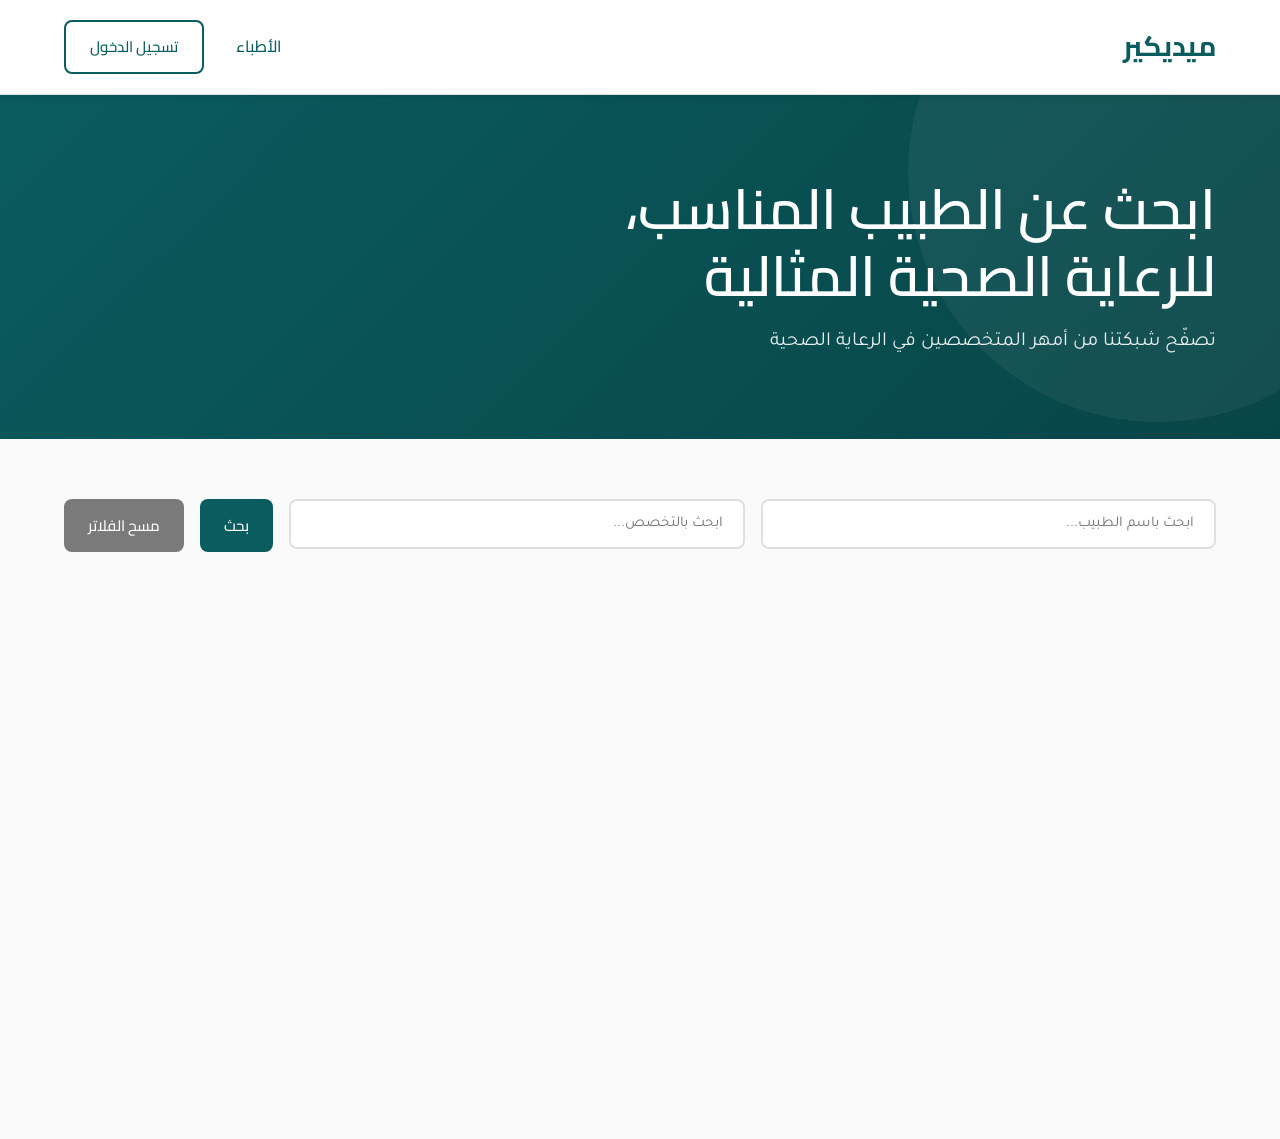
<file: frontend/website/index.html>
<!DOCTYPE html>
<html lang="ar" dir="rtl">
<head>
    <meta charset="UTF-8">
    <meta name="viewport" content="width=device-width, initial-scale=1.0">
    <title>ميديكير - ابحث عن طبيبك</title>
    <link rel="stylesheet" href="css/style.css">
    <link href="https://fonts.googleapis.com/css2?family=Clash+Display:wght@400;500;600;700&family=Crimson+Pro:wght@400;500;600&display=swap" rel="stylesheet">
</head>
<body>
    <nav class="navbar">
        <div class="container">
            <div class="nav-brand">
                <h1 class="logo">ميديكير</h1>
            </div>
            <div class="nav-links">
                <a href="index.html" class="nav-link active">الأطباء</a>
                <a href="my-appointments.html" class="nav-link" id="myAppointmentsLink">مواعيدي</a>
                <div class="auth-section" id="authSection">
                    <a href="auth.html" class="btn btn-outline">تسجيل الدخول</a>
                </div>
                <div class="user-section hidden" id="userSection">
                    <span class="user-name" id="userName"></span>
                    <button class="btn btn-outline" id="logoutBtn">تسجيل الخروج</button>
                </div>
            </div>
        </div>
    </nav>

    <header class="hero">
        <div class="container">
            <div class="hero-content">
                <h2 class="hero-title">ابحث عن الطبيب المناسب،<br>للرعاية الصحية المثالية</h2>
                <p class="hero-subtitle">تصفّح شبكتنا من أمهر المتخصصين في الرعاية الصحية</p>
            </div>
        </div>
    </header>

    <main class="main-content">
        <div class="container">
            <div class="filters-section">
                <div class="search-box">
                    <input type="text" id="nameFilter" placeholder="ابحث باسم الطبيب..." class="search-input">
                </div>
                <div class="search-box">
                    <input type="text" id="specialtyFilter" placeholder="ابحث بالتخصص..." class="search-input">
                </div>
                <button class="btn btn-primary" id="searchBtn">بحث</button>
                <button class="btn btn-secondary" id="clearBtn">مسح الفلاتر</button>
            </div>

            <div class="doctors-grid" id="doctorsGrid"></div>

            <div class="loading hidden" id="loading">
                <div class="spinner"></div>
                <p>جارٍ تحميل الأطباء...</p>
            </div>

            <div class="empty-state hidden" id="emptyState">
                <p>لا يوجد أطباء مطابقون لمعايير بحثك.</p>
            </div>
        </div>
    </main>

    <script src="js/config.js"></script>
    <script src="js/auth.js"></script>
    <script src="js/main.js"></script>
</body>
</html>
</file>
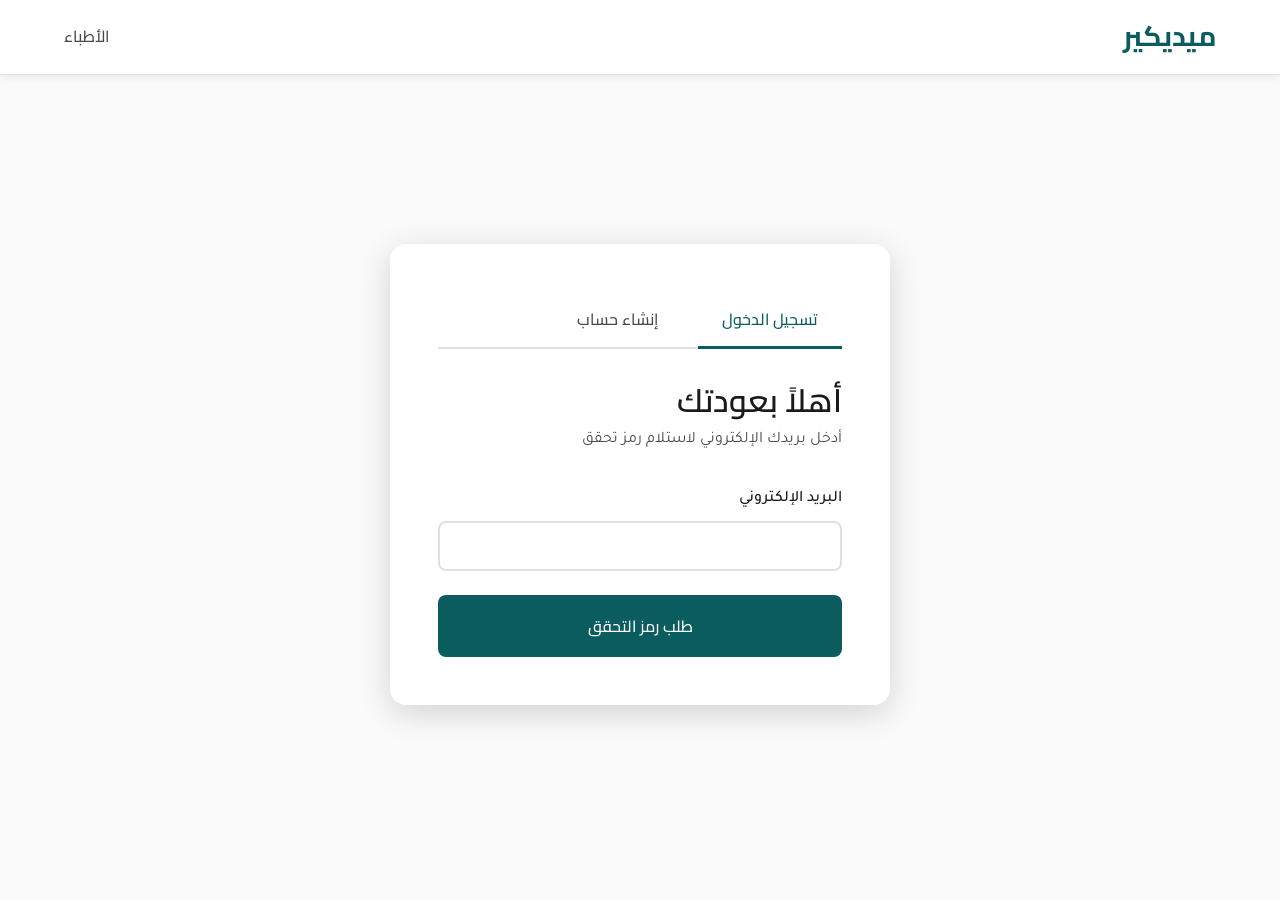
<file: frontend/website/admin-dashboard.html>
<!DOCTYPE html>
<html lang="ar" dir="rtl">
<head>
    <meta charset="UTF-8">
    <meta name="viewport" content="width=device-width, initial-scale=1.0">
    <title>لوحة تحكم المسؤول - ميديكير</title>
    <link rel="stylesheet" href="css/style.css">
    <link href="https://fonts.googleapis.com/css2?family=Clash+Display:wght@400;500;600;700&family=Crimson+Pro:wght@400;500;600&display=swap" rel="stylesheet">
</head>
<body>
    <nav class="navbar">
        <div class="container">
            <div class="nav-brand">
                <h1 class="logo">ميديكير - المسؤول</h1>
            </div>
            <div class="nav-links">
                <a href="admin-dashboard.html" class="nav-link active">لوحة التحكم</a>
                <div class="user-section" id="userSection">
                    <span class="user-name" id="userName"></span>
                    <button class="btn btn-outline" id="logoutBtn">تسجيل الخروج</button>
                </div>
            </div>
        </div>
    </nav>

    <main class="main-content">
        <div class="container">
            <h2 class="page-title">لوحة تحكم المسؤول</h2>

            <!-- بطاقات الإحصائيات -->
            <div class="stats-grid">
                <div class="stat-card">
                    <div class="stat-icon">👨‍⚕️</div>
                    <div class="stat-info">
                        <h3 id="totalDoctors">0</h3>
                        <p>إجمالي الأطباء</p>
                    </div>
                </div>
                <div class="stat-card">
                    <div class="stat-icon">👥</div>
                    <div class="stat-info">
                        <h3 id="totalPatients">0</h3>
                        <p>إجمالي المرضى</p>
                    </div>
                </div>
                <div class="stat-card">
                    <div class="stat-icon">📅</div>
                    <div class="stat-info">
                        <h3 id="totalAppointments">0</h3>
                        <p>إجمالي المواعيد</p>
                    </div>
                </div>
                <div class="stat-card">
                    <div class="stat-icon">⏰</div>
                    <div class="stat-info">
                        <h3 id="todayAppointments">0</h3>
                        <p>مواعيد اليوم</p>
                    </div>
                </div>
            </div>

            <!-- تبويبات الإدارة -->
            <div class="admin-tabs">
                <button class="admin-tab active" data-tab="doctors">الأطباء</button>
                <button class="admin-tab" data-tab="patients">المرضى</button>
                <button class="admin-tab" data-tab="appointments">المواعيد</button>
                <button class="admin-tab" data-tab="settings">الإعدادات</button>
            </div>

            <!-- تبويب الأطباء -->
            <div class="tab-content" id="doctorsTab">
                <div class="tab-header">
                    <h3>إدارة الأطباء</h3>
                    <button class="btn btn-primary" id="addDoctorBtn">+ إضافة طبيب</button>
                </div>
                <div class="table-container">
                    <table class="data-table">
                        <thead>
                            <tr>
                                <th>الاسم</th>
                                <th>البريد الإلكتروني</th>
                                <th>التخصص</th>
                                <th>الهاتف</th>
                                <th>الإجراءات</th>
                            </tr>
                        </thead>
                        <tbody id="doctorsTableBody"></tbody>
                    </table>
                </div>
            </div>

            <!-- تبويب المرضى -->
            <div class="tab-content hidden" id="patientsTab">
                <div class="tab-header">
                    <h3>إدارة المرضى</h3>
                </div>
                <div class="table-container">
                    <table class="data-table">
                        <thead>
                            <tr>
                                <th>الاسم</th>
                                <th>البريد الإلكتروني</th>
                                <th>الهاتف</th>
                                <th>العمر</th>
                                <th>الجنس</th>
                                <th>الإجراءات</th>
                            </tr>
                        </thead>
                        <tbody id="patientsTableBody"></tbody>
                    </table>
                </div>
            </div>

            <!-- تبويب المواعيد -->
            <div class="tab-content hidden" id="appointmentsTab">
                <div class="tab-header">
                    <h3>إدارة المواعيد</h3>
                    <div class="filters-inline">
                        <select id="statusFilter" class="form-input-small">
                            <option value="">جميع الحالات</option>
                            <option value="waiting">بانتظار</option>
                            <option value="completed">مكتمل</option>
                            <option value="cancelled">ملغي</option>
                        </select>
                        <select id="periodFilter" class="form-input-small">
                            <option value="">جميع الأوقات</option>
                            <option value="today">اليوم</option>
                            <option value="future">القادمة</option>
                            <option value="past">السابقة</option>
                        </select>
                        <button class="btn btn-secondary" id="filterAppointmentsBtn">تصفية</button>
                    </div>
                </div>

                <!-- فلتر نطاق التاريخ -->
                <div class="date-range-filter" style="display: flex; align-items: center; gap: 12px; margin-bottom: 16px; flex-wrap: wrap;">
                    <label style="font-weight: 600; white-space: nowrap;">نطاق التاريخ:</label>
                    <div style="display: flex; align-items: center; gap: 8px; flex-wrap: wrap;">
                        <input type="date" id="dateFrom" class="form-input-small" style="min-width: 150px;" placeholder="من تاريخ">
                        <span style="font-weight: 600;">—</span>
                        <input type="date" id="dateTo" class="form-input-small" style="min-width: 150px;" placeholder="إلى تاريخ">
                        <button class="btn btn-secondary" id="dateRangeBtn">تطبيق النطاق</button>
                        <button class="btn btn-outline" id="clearDateRangeBtn">مسح النطاق</button>
                    </div>
                </div>

                <div class="table-container">
                    <table class="data-table">
                        <thead>
                            <tr>
                                <th>الرقم</th>
                                <th>الطبيب</th>
                                <th>المريض</th>
                                <th>التاريخ والوقت</th>
                                <th>الحالة</th>
                                <th>الإجراءات</th>
                            </tr>
                        </thead>
                        <tbody id="appointmentsTableBody"></tbody>
                    </table>
                </div>
            </div>

            <!-- تبويب الإعدادات -->
            <div class="tab-content hidden" id="settingsTab">
                <div class="tab-header">
                    <h3>إعدادات المسؤول</h3>
                </div>
                <div class="settings-section">
                    <h4>تغيير البريد الإلكتروني للمسؤول</h4>
                    <form id="swapAdminForm">
                        <div class="form-group">
                            <label for="newAdminEmail">البريد الإلكتروني الجديد</label>
                            <input type="email" id="newAdminEmail" class="form-input" required>
                        </div>
                        <button type="submit" class="btn btn-primary">طلب رمز التحقق</button>
                    </form>

                    <div class="otp-verification hidden" id="otpVerification">
                        <div class="form-group">
                            <label for="currentOtp">رمز تحقق المسؤول الحالي</label>
                            <input type="text" id="currentOtp" class="form-input" maxlength="6">
                        </div>
                        <div class="form-group">
                            <label for="newOtp">رمز تحقق المسؤول الجديد</label>
                            <input type="text" id="newOtp" class="form-input" maxlength="6">
                        </div>
                        <button class="btn btn-primary" id="verifySwapBtn">تحقق وتبديل</button>
                    </div>
                </div>
            </div>
        </div>
    </main>

    <!-- نافذة إضافة / عرض طبيب -->
    <div class="modal hidden" id="doctorModal">
        <div class="modal-content modal-large">
            <div class="modal-header">
                <h3 id="doctorModalTitle">إضافة طبيب جديد</h3>
                <button class="modal-close" id="modalClose">&times;</button>
            </div>
            <div class="modal-body">
                <form id="doctorForm">
                    <div class="form-group">
                        <label for="doctorEmail">البريد الإلكتروني</label>
                        <input type="email" id="doctorEmail" class="form-input" required>
                    </div>
                    <div class="form-group">
                        <label for="doctorName">الاسم الكامل</label>
                        <input type="text" id="doctorName" class="form-input" required>
                    </div>
                    <div class="form-group">
                        <label for="doctorPhone">رقم الهاتف</label>
                        <input type="tel" id="doctorPhone" class="form-input" required>
                    </div>
                    <div class="form-group">
                        <label for="doctorSpecialty">التخصص</label>
                        <input type="text" id="doctorSpecialty" class="form-input" required>
                    </div>
                    <div class="form-group">
                        <label for="doctorAbout">نبذة عن الطبيب</label>
                        <textarea id="doctorAbout" class="form-input" rows="3"></textarea>
                    </div>
                    <div class="form-group">
                        <label for="doctorImage">صورة الملف الشخصي (اختياري)</label>
                        <input type="file" id="doctorImage" class="form-input" accept="image/*">
                    </div>
                    <div class="form-group">
                        <label>أوقات العمل</label>
                        <div id="availabilityInputs">
                            <div class="availability-row">
                                <select class="form-input-small availability-day">
                                    <option value="saturday">السبت</option>
                                    <option value="sunday">الأحد</option>
                                    <option value="monday">الاثنين</option>
                                    <option value="tuesday">الثلاثاء</option>
                                    <option value="wednesday">الأربعاء</option>
                                    <option value="thursday">الخميس</option>
                                    <option value="friday">الجمعة</option>
                                </select>
                                <input type="time" class="form-input-small availability-start" value="09:00">
                                <input type="time" class="form-input-small availability-end" value="17:00">
                                <button type="button" class="btn-icon" onclick="this.parentElement.remove()">×</button>
                            </div>
                        </div>
                        <button type="button" class="btn btn-text" id="addAvailabilityBtn">+ إضافة وقت عمل</button>
                    </div>
                    <div class="modal-actions">
                        <button type="button" class="btn btn-outline" id="cancelDoctorBtn">إلغاء</button>
                        <button type="submit" class="btn btn-primary">حفظ الطبيب</button>
                    </div>
                </form>
            </div>
        </div>
    </div>

    <script src="js/config.js"></script>
    <script src="js/auth.js"></script>
    <script src="js/admin-dashboard.js"></script>
</body>
</html>
</file>
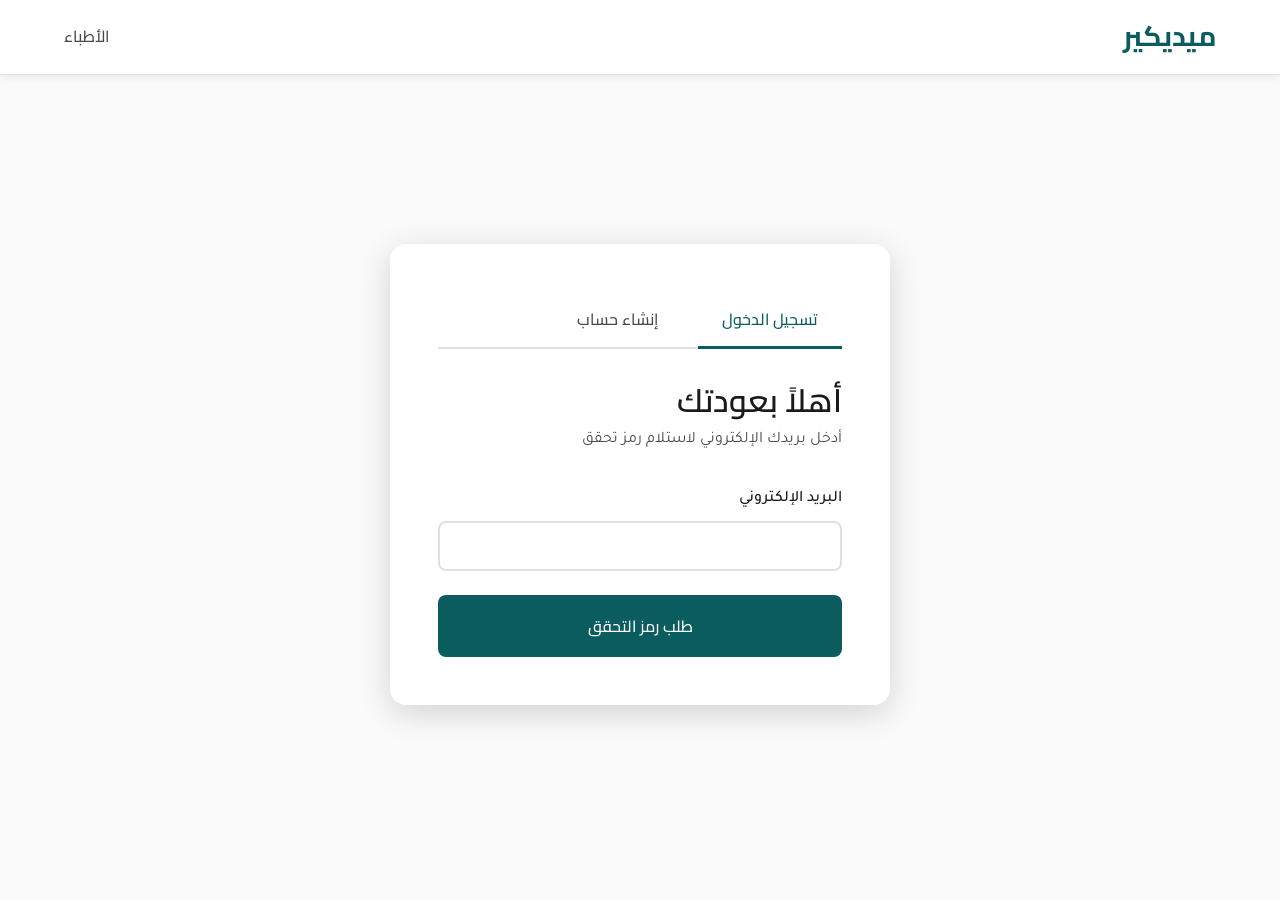
<file: frontend/website/auth.html>
<!doctype html>
<html lang="ar" dir="rtl">
  <head>
    <meta charset="UTF-8" />
    <meta name="viewport" content="width=device-width, initial-scale=1.0" />
    <title>تسجيل الدخول / إنشاء حساب - ميديكير</title>
    <link rel="stylesheet" href="css/style.css" />
    <link href="https://fonts.googleapis.com/css2?family=Clash+Display:wght@400;500;600;700&family=Crimson+Pro:wght@400;500;600&display=swap" rel="stylesheet" />
  </head>
  <body>
    <nav class="navbar">
      <div class="container">
        <div class="nav-brand">
          <h1 class="logo">ميديكير</h1>
        </div>
        <div class="nav-links">
          <a href="index.html" class="nav-link">الأطباء</a>
        </div>
      </div>
    </nav>

    <main class="auth-main">
      <div class="auth-container">
        <div class="auth-tabs">
          <button class="auth-tab active" id="loginTab">تسجيل الدخول</button>
          <button class="auth-tab" id="signupTab">إنشاء حساب</button>
        </div>

        <!-- نموذج تسجيل الدخول -->
        <div class="auth-form" id="loginForm">
          <h2 class="auth-title">أهلاً بعودتك</h2>
          <p class="auth-subtitle">أدخل بريدك الإلكتروني لاستلام رمز تحقق</p>

          <form id="loginFormElement">
            <div class="form-group">
              <label for="loginEmail">البريد الإلكتروني</label>
              <input type="email" id="loginEmail" class="form-input" required />
            </div>

            <div class="otp-section hidden" id="loginOtpSection">
              <div class="form-group">
                <label for="loginOtp">أدخل رمز التحقق</label>
                <input type="text" id="loginOtp" class="form-input" maxlength="6" placeholder="000000" />
              </div>
              <p class="otp-info">تحقق من وحدة التحكم للحصول على رمز التحقق</p>
            </div>

            <button type="submit" class="btn btn-primary btn-large" id="loginSubmitBtn">
              طلب رمز التحقق
            </button>
          </form>
        </div>

        <!-- نموذج إنشاء الحساب -->
        <div class="auth-form hidden" id="signupForm">
          <h2 class="auth-title">إنشاء حساب جديد</h2>
          <p class="auth-subtitle">سجّل كمريض</p>

          <form id="signupFormElement">
            <div class="form-group">
              <label for="signupEmail">البريد الإلكتروني</label>
              <input type="email" id="signupEmail" class="form-input" required />
            </div>

            <div class="form-group">
              <label for="signupName">الاسم الكامل</label>
              <input type="text" id="signupName" class="form-input" required />
            </div>

            <div class="form-group">
              <label for="signupPhone">رقم الهاتف</label>
              <input type="tel" id="signupPhone" class="form-input" required />
            </div>

            <div class="form-row">
              <div class="form-group">
                <label for="signupBirth">تاريخ الميلاد</label>
                <input type="date" id="signupBirth" class="form-input" required />
              </div>

              <div class="form-group">
                <label for="signupGender">الجنس</label>
                <select id="signupGender" class="form-input" required>
                  <option value="">اختر...</option>
                  <option value="male">ذكر</option>
                  <option value="female">أنثى</option>
                </select>
              </div>
            </div>

            <div class="form-group">
              <label for="signupDiseases">الأمراض المزمنة (اختياري)</label>
              <textarea id="signupDiseases" class="form-input" rows="3" placeholder="مثال: السكري، ضغط الدم"></textarea>
            </div>

            <button type="submit" class="btn btn-primary btn-large">إنشاء حساب</button>
          </form>
        </div>

        <div class="auth-message hidden" id="authMessage"></div>
      </div>
    </main>

    <script src="js/auth.js"></script>
    <script src="js/config.js"></script>
    <script src="js/auth-page.js"></script>
  </body>
</html>
</file>
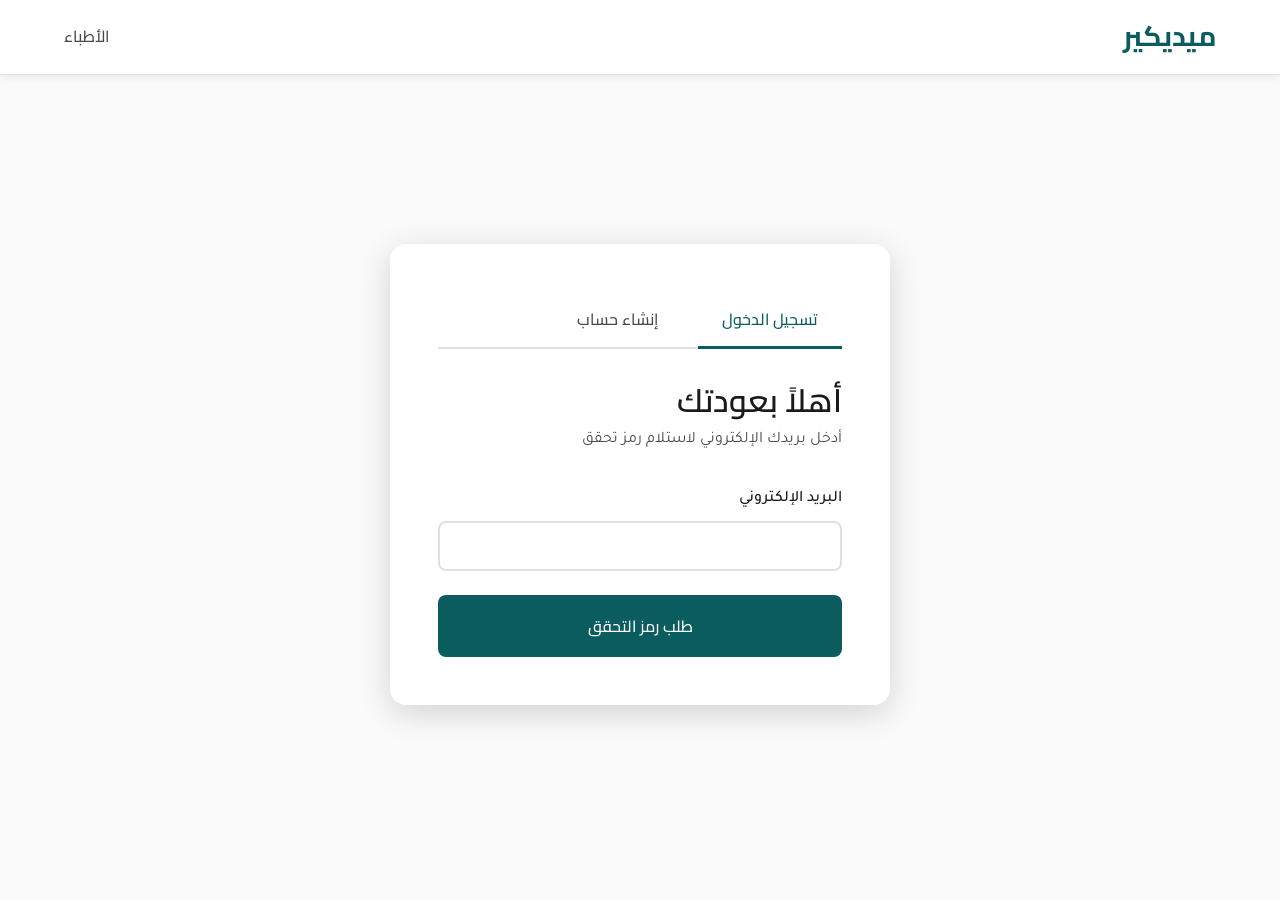
<file: frontend/website/doctor-dashboard.html>
<!DOCTYPE html>
<html lang="ar" dir="rtl">
<head>
    <meta charset="UTF-8">
    <meta name="viewport" content="width=device-width, initial-scale=1.0">
    <title>لوحة تحكم الطبيب - ميديكير</title>
    <link rel="stylesheet" href="css/style.css">
    <link href="https://fonts.googleapis.com/css2?family=Clash+Display:wght@400;500;600;700&family=Crimson+Pro:wght@400;500;600&display=swap" rel="stylesheet">
</head>
<body>
    <nav class="navbar">
        <div class="container">
            <div class="nav-brand">
                <h1 class="logo">ميديكير</h1>
            </div>
            <div class="nav-links">
                <a href="doctor-dashboard.html" class="nav-link active">مواعيد اليوم</a>
                <div class="user-section" id="userSection">
                    <span class="user-name" id="userName"></span>
                    <button class="btn btn-outline" id="logoutBtn">تسجيل الخروج</button>
                </div>
            </div>
        </div>
    </nav>

    <main class="main-content">
        <div class="container">

            <!-- إحصائيات الطبيب -->
            <div class="stats-grid" id="doctorStatsGrid" style="margin-bottom: 32px;">
                <div class="stat-card">
                    <div class="stat-icon">📅</div>
                    <div class="stat-info">
                        <h3 id="statAppointmentsThisMonth">—</h3>
                        <p>مواعيد هذا الشهر</p>
                    </div>
                </div>
                <div class="stat-card">
                    <div class="stat-icon">✅</div>
                    <div class="stat-info">
                        <h3 id="statCompletedThisMonth">—</h3>
                        <p>مكتملة هذا الشهر</p>
                    </div>
                </div>
                <div class="stat-card">
                    <div class="stat-icon">👥</div>
                    <div class="stat-info">
                        <h3 id="statUniquePatientsThisMonth">—</h3>
                        <p>مرضى هذا الشهر</p>
                    </div>
                </div>
                <div class="stat-card">
                    <div class="stat-icon">🏥</div>
                    <div class="stat-info">
                        <h3 id="statTotalAllTime">—</h3>
                        <p>إجمالي المواعيد</p>
                    </div>
                </div>
            </div>

            <h2 class="page-title">مواعيد اليوم</h2>
            <p class="page-subtitle" id="todayDate"></p>

            <div class="loading" id="loading">
                <div class="spinner"></div>
                <p>جارٍ تحميل المواعيد...</p>
            </div>

            <div class="appointments-list hidden" id="appointmentsList"></div>

            <div class="empty-state hidden" id="emptyState">
                <p>لا توجد مواعيد مجدولة لليوم.</p>
            </div>
        </div>
    </main>

    <!-- نافذة عرض وإتمام المواعيد -->
    <div class="modal hidden" id="appointmentModal">
        <div class="modal-content modal-large">
            <div class="modal-header">
                <h3>تفاصيل الموعد</h3>
                <button class="modal-close" id="modalClose">&times;</button>
            </div>
            <div class="modal-body" id="modalBody"></div>
        </div>
    </div>

    <script src="js/config.js"></script>
    <script src="js/auth.js"></script>
    <script src="js/doctor-dashboard.js"></script>
</body>
</html>
</file>
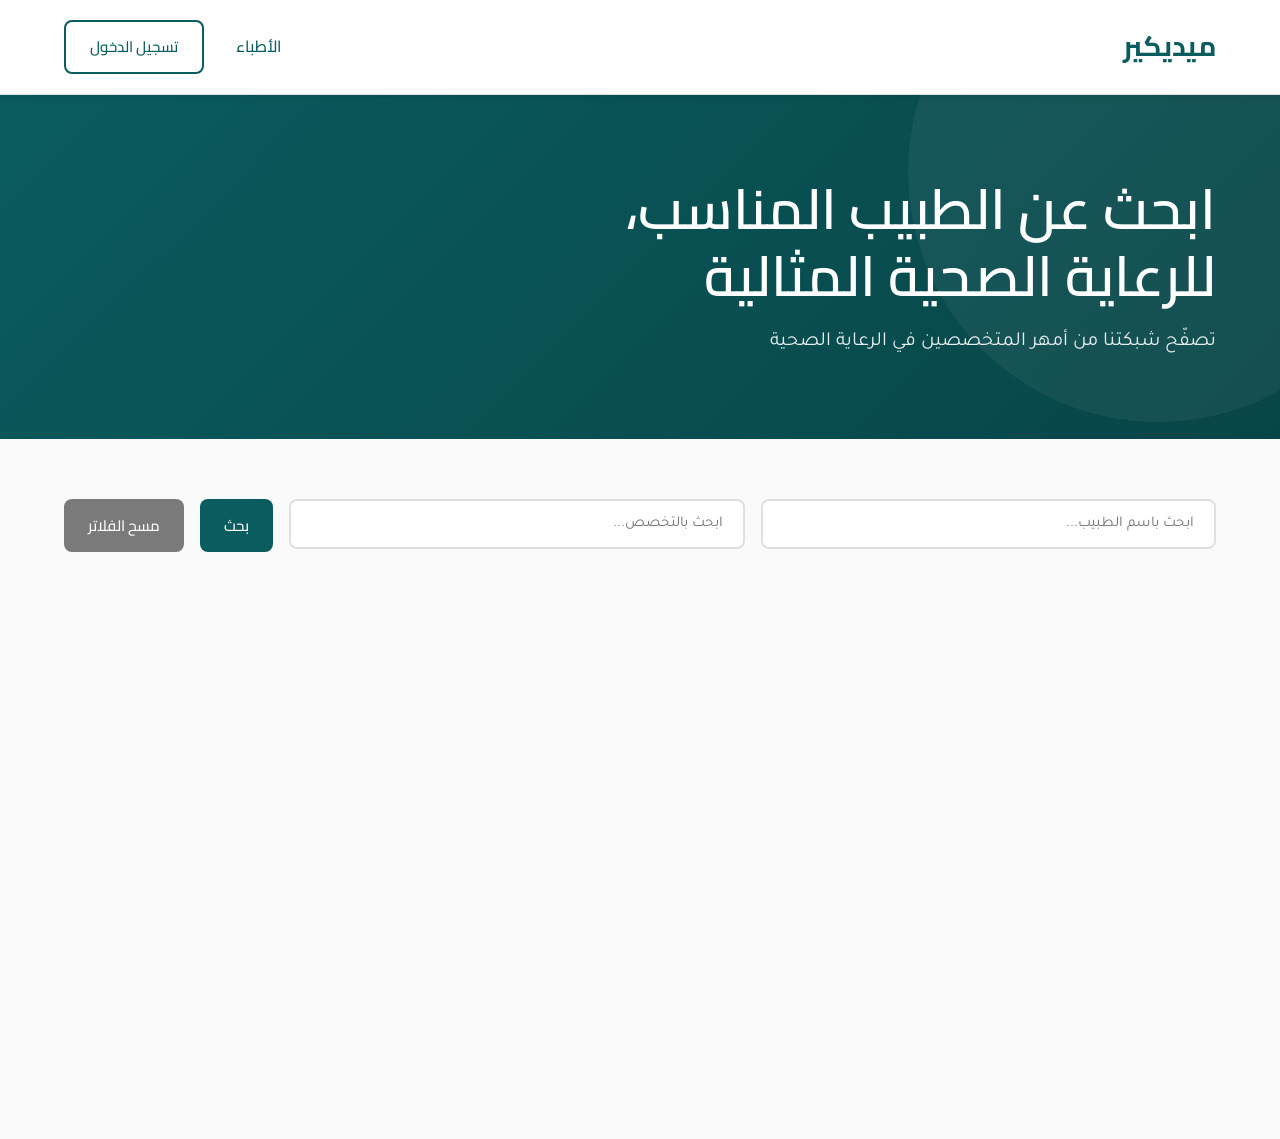
<file: frontend/website/doctor-detail.html>
<!DOCTYPE html>
<html lang="ar" dir="rtl">
<head>
    <meta charset="UTF-8">
    <meta name="viewport" content="width=device-width, initial-scale=1.0">
    <title>ملف الطبيب - ميديكير</title>
    <link rel="stylesheet" href="css/style.css">
    <link href="https://fonts.googleapis.com/css2?family=Clash+Display:wght@400;500;600;700&family=Crimson+Pro:wght@400;500;600&display=swap" rel="stylesheet">
</head>
<body>
    <nav class="navbar">
        <div class="container">
            <div class="nav-brand">
                <h1 class="logo">ميديكير</h1>
            </div>
            <div class="nav-links">
                <a href="index.html" class="nav-link">الأطباء</a>
                <a href="my-appointments.html" class="nav-link">مواعيدي</a>
                <div class="auth-section" id="authSection">
                    <a href="auth.html" class="btn btn-outline">تسجيل الدخول</a>
                </div>
                <div class="user-section hidden" id="userSection">
                    <span class="user-name" id="userName"></span>
                    <button class="btn btn-outline" id="logoutBtn">تسجيل الخروج</button>
                </div>
            </div>
        </div>
    </nav>

    <main class="main-content">
        <div class="container">
            <button class="btn btn-text back-btn" onclick="window.history.back()">
                → العودة إلى الأطباء
            </button>

            <div class="loading" id="loading">
                <div class="spinner"></div>
                <p>جارٍ تحميل ملف الطبيب...</p>
            </div>

            <div class="doctor-profile hidden" id="doctorProfile">
                <div class="profile-header">
                    <div class="profile-image-container">
                        <img id="doctorImage" src="" alt="" class="profile-image">
                    </div>
                    <div class="profile-info">
                        <h2 class="profile-name" id="doctorName"></h2>
                        <p class="profile-specialty" id="doctorSpecialty"></p>
                        <div class="profile-contact">
                            <p id="doctorEmail"></p>
                            <p id="doctorPhone"></p>
                        </div>
                    </div>
                </div>

                <div class="profile-about">
                    <h3>نبذة عن الطبيب</h3>
                    <p id="doctorAbout"></p>
                </div>

                <div class="profile-availability">
                    <h3>أوقات العمل</h3>
                    <div class="availability-list" id="availabilityList"></div>
                </div>

                <div class="booking-section">
                    <h3>احجز موعداً</h3>
                    <div class="booking-form">
                        <div class="form-group">
                            <label for="appointmentDate">اختر التاريخ والوقت</label>
                            <input type="datetime-local" id="appointmentDate" class="form-input">
                        </div>
                        <button class="btn btn-primary btn-large" id="bookAppointmentBtn">احجز موعداً</button>
                    </div>
                </div>
            </div>
        </div>
    </main>

    <!-- نافذة تأكيد الحجز / تسجيل الدخول -->
    <div class="modal hidden" id="bookingModal">
        <div class="modal-content">
            <div class="modal-header">
                <h3 id="modalTitle">تأكيد الحجز</h3>
                <button class="modal-close" id="modalClose">&times;</button>
            </div>
            <div class="modal-body" id="modalBody"></div>
        </div>
    </div>

    <script src="js/config.js"></script>
    <script src="js/auth.js"></script>
    <script src="js/doctor-detail.js"></script>
</body>
</html>
</file>
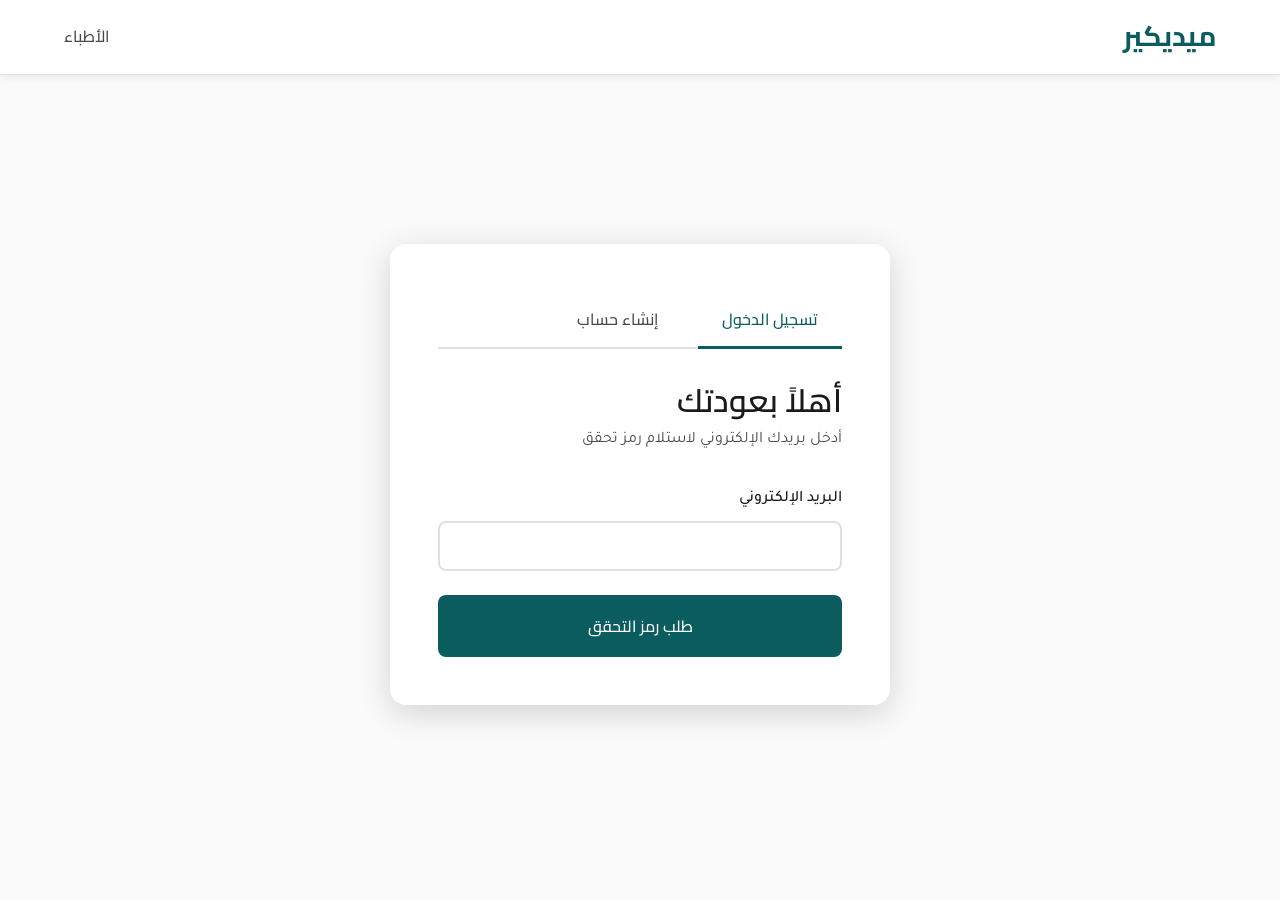
<file: frontend/website/my-appointments.html>
<!DOCTYPE html>
<html lang="ar" dir="rtl">
<head>
    <meta charset="UTF-8">
    <meta name="viewport" content="width=device-width, initial-scale=1.0">
    <title>مواعيدي - ميديكير</title>
    <link rel="stylesheet" href="css/style.css">
    <link href="https://fonts.googleapis.com/css2?family=Clash+Display:wght@400;500;600;700&family=Crimson+Pro:wght@400;500;600&display=swap" rel="stylesheet">
</head>
<body>
    <nav class="navbar">
        <div class="container">
            <div class="nav-brand">
                <h1 class="logo">ميديكير</h1>
            </div>
            <div class="nav-links">
                <a href="index.html" class="nav-link">الأطباء</a>
                <a href="my-appointments.html" class="nav-link active">مواعيدي</a>
                <div class="user-section" id="userSection">
                    <span class="user-name" id="userName"></span>
                    <button class="btn btn-outline" id="logoutBtn">تسجيل الخروج</button>
                </div>
            </div>
        </div>
    </nav>

    <main class="main-content">
        <div class="container">
            <h2 class="page-title">مواعيدي</h2>

            <div class="loading" id="loading">
                <div class="spinner"></div>
                <p>جارٍ تحميل المواعيد...</p>
            </div>

            <div class="appointments-list hidden" id="appointmentsList"></div>

            <div class="empty-state hidden" id="emptyState">
                <p>ليس لديك أي مواعيد حتى الآن.</p>
                <a href="index.html" class="btn btn-primary">ابحث عن طبيب</a>
            </div>
        </div>
    </main>

    <!-- نافذة تفاصيل الموعد -->
    <div class="modal hidden" id="appointmentModal">
        <div class="modal-content modal-large">
            <div class="modal-header">
                <h3>تفاصيل الموعد</h3>
                <button class="modal-close" id="modalClose">&times;</button>
            </div>
            <div class="modal-body" id="modalBody"></div>
        </div>
    </div>

    <script src="js/config.js"></script>
    <script src="js/auth.js"></script>
    <script src="js/my-appointments.js"></script>
</body>
</html>
</file>
<file: frontend/website/css/style.css>
/* Arabic Fonts */
@import url('https://fonts.googleapis.com/css2?family=Cairo:wght@400;500;600;700&family=Tajawal:wght@400;500;700&display=swap');

/* RTL Overrides */
html[dir="rtl"] body { font-family: 'Tajawal', sans-serif; }

html[dir="rtl"] h1, html[dir="rtl"] h2, html[dir="rtl"] h3,
html[dir="rtl"] h4, html[dir="rtl"] h5, html[dir="rtl"] h6,
html[dir="rtl"] .logo, html[dir="rtl"] .btn, html[dir="rtl"] .nav-link,
html[dir="rtl"] .auth-tab, html[dir="rtl"] .admin-tab,
html[dir="rtl"] .availability-day, html[dir="rtl"] .user-name,
html[dir="rtl"] .appointment-status, html[dir="rtl"] .data-table th {
    font-family: 'Cairo', sans-serif;
}

html[dir="rtl"] .form-group label,
html[dir="rtl"] .search-input,
html[dir="rtl"] .form-input,
html[dir="rtl"] .form-input-small {
    font-family: 'Tajawal', sans-serif;
}

/* Flip directional borders */
html[dir="rtl"] .availability-item {
    border-left: none;
    border-right: 4px solid var(--primary);
}

/* Flip table alignment */
html[dir="rtl"] .data-table th,
html[dir="rtl"] .data-table td { text-align: right; }

/* Flip hover slide direction */
html[dir="rtl"] .appointment-card:hover { transform: translateX(-4px); }

/* Align inputs right */
html[dir="rtl"] .form-input,
html[dir="rtl"] .form-input-small,
html[dir="rtl"] .search-input { text-align: right; }

/* Form row direction */
html[dir="rtl"] .form-row { direction: rtl; }

:root {
    --primary: #0A5C5F;
    --primary-dark: #084547;
    --primary-light: #E8F4F5;
    --accent: #FF6B6B;
    --text-dark: #1A1A1A;
    --text-medium: #4A4A4A;
    --text-light: #7A7A7A;
    --border: #E0E0E0;
    --background: #FAFAFA;
    --white: #FFFFFF;
    --success: #4CAF50;
    --warning: #FFC107;
    --error: #F44336;
    --shadow-sm: 0 2px 8px rgba(0, 0, 0, 0.08);
    --shadow-md: 0 4px 16px rgba(0, 0, 0, 0.12);
    --shadow-lg: 0 8px 32px rgba(0, 0, 0, 0.16);
}

* {
    margin: 0;
    padding: 0;
    box-sizing: border-box;
}

body {
    font-family: 'Crimson Pro', serif;
    color: var(--text-dark);
    background: var(--background);
    line-height: 1.7;
    -webkit-font-smoothing: antialiased;
}

h1, h2, h3, h4, h5, h6 {
    font-family: 'Clash Display', sans-serif;
    font-weight: 600;
    line-height: 1.2;
}

.container {
    max-width: 1200px;
    margin: 0 auto;
    padding: 0 24px;
}

/* Navigation */
.navbar {
    background: var(--white);
    border-bottom: 1px solid var(--border);
    padding: 20px 0;
    position: sticky;
    top: 0;
    z-index: 100;
    box-shadow: var(--shadow-sm);
}

.navbar .container {
    display: flex;
    justify-content: space-between;
    align-items: center;
}

.logo {
    font-size: 28px;
    font-weight: 700;
    color: var(--primary);
    letter-spacing: -0.5px;
}

.nav-links {
    display: flex;
    align-items: center;
    gap: 32px;
}

.nav-link {
    font-family: 'Clash Display', sans-serif;
    text-decoration: none;
    color: var(--text-medium);
    font-size: 16px;
    font-weight: 500;
    transition: color 0.3s;
}

.nav-link:hover,
.nav-link.active {
    color: var(--primary);
}

.user-section {
    display: flex;
    align-items: center;
    gap: 16px;
}

.user-name {
    font-family: 'Clash Display', sans-serif;
    font-weight: 500;
    color: var(--text-dark);
}

/* Buttons */
.btn {
    font-family: 'Clash Display', sans-serif;
    padding: 12px 24px;
    border-radius: 8px;
    font-size: 15px;
    font-weight: 500;
    cursor: pointer;
    transition: all 0.3s ease;
    border: none;
    text-decoration: none;
    display: inline-block;
    text-align: center;
}

.btn-primary {
    background: var(--primary);
    color: var(--white);
}

.btn-primary:hover {
    background: var(--primary-dark);
    transform: translateY(-2px);
    box-shadow: var(--shadow-md);
}

.btn-secondary {
    background: var(--text-light);
    color: var(--white);
}

.btn-secondary:hover {
    background: var(--text-medium);
}

.btn-outline {
    background: transparent;
    border: 2px solid var(--primary);
    color: var(--primary);
}

.btn-outline:hover {
    background: var(--primary);
    color: var(--white);
}

.btn-text {
    background: transparent;
    color: var(--primary);
    padding: 8px 16px;
}

.btn-text:hover {
    background: var(--primary-light);
}

.btn-large {
    padding: 16px 32px;
    font-size: 16px;
    width: 100%;
}

.btn-icon {
    background: transparent;
    border: none;
    color: var(--text-medium);
    font-size: 24px;
    cursor: pointer;
    padding: 4px 8px;
    transition: color 0.3s;
}

.btn-icon:hover {
    color: var(--error);
}

/* Hero Section */
.hero {
    background: linear-gradient(135deg, var(--primary) 0%, var(--primary-dark) 100%);
    padding: 80px 0;
    color: var(--white);
    position: relative;
    overflow: hidden;
}

.hero::before {
    content: '';
    position: absolute;
    top: -50%;
    right: -10%;
    width: 500px;
    height: 500px;
    background: rgba(255, 255, 255, 0.05);
    border-radius: 50%;
}

.hero-content {
    position: relative;
    z-index: 1;
    max-width: 700px;
}

.hero-title {
    font-size: 56px;
    margin-bottom: 16px;
    animation: fadeInUp 0.8s ease;
}

.hero-subtitle {
    font-size: 20px;
    opacity: 0.9;
    animation: fadeInUp 0.8s ease 0.2s backwards;
}

@keyframes fadeInUp {
    from {
        opacity: 0;
        transform: translateY(30px);
    }
    to {
        opacity: 1;
        transform: translateY(0);
    }
}

/* Main Content */
.main-content {
    padding: 60px 0;
    min-height: calc(100vh - 200px);
}

.page-title {
    font-size: 42px;
    margin-bottom: 8px;
    color: var(--text-dark);
}

.page-subtitle {
    font-size: 18px;
    color: var(--text-medium);
    margin-bottom: 40px;
}

/* Filters Section */
.filters-section {
    display: flex;
    gap: 16px;
    margin-bottom: 40px;
    flex-wrap: wrap;
}

.search-box {
    flex: 1;
    min-width: 250px;
}

.search-input {
    width: 100%;
    padding: 14px 20px;
    border: 2px solid var(--border);
    border-radius: 8px;
    font-size: 15px;
    font-family: 'Crimson Pro', serif;
    transition: border-color 0.3s;
}

.search-input:focus {
    outline: none;
    border-color: var(--primary);
}

/* Doctors Grid */
.doctors-grid {
    display: grid;
    grid-template-columns: repeat(auto-fill, minmax(280px, 1fr));
    gap: 24px;
    animation: fadeIn 0.6s ease;
}

@keyframes fadeIn {
    from {
        opacity: 0;
    }
    to {
        opacity: 1;
    }
}

.doctor-card {
    background: var(--white);
    border-radius: 12px;
    overflow: hidden;
    box-shadow: var(--shadow-sm);
    transition: all 0.3s ease;
    cursor: pointer;
    animation: slideUp 0.5s ease backwards;
}

.doctor-card:hover {
    transform: translateY(-8px);
    box-shadow: var(--shadow-lg);
}

@keyframes slideUp {
    from {
        opacity: 0;
        transform: translateY(20px);
    }
    to {
        opacity: 1;
        transform: translateY(0);
    }
}

.doctor-card-image {
    width: 100%;
    height: 200px;
    object-fit: cover;
    background: var(--primary-light);
}

.doctor-card-content {
    padding: 20px;
}

.doctor-card-name {
    font-size: 22px;
    margin-bottom: 4px;
    color: var(--text-dark);
}

.doctor-card-specialty {
    color: var(--primary);
    font-size: 16px;
    font-weight: 500;
}

/* Doctor Profile */
.back-btn {
    margin-bottom: 32px;
}

.doctor-profile {
    animation: fadeInUp 0.6s ease;
}

.profile-header {
    display: flex;
    gap: 32px;
    margin-bottom: 48px;
    background: var(--white);
    padding: 32px;
    border-radius: 16px;
    box-shadow: var(--shadow-md);
}

.profile-image-container {
    flex-shrink: 0;
}

.profile-image {
    width: 200px;
    height: 200px;
    border-radius: 12px;
    object-fit: cover;
    background: var(--primary-light);
}

.profile-info {
    flex: 1;
}

.profile-name {
    font-size: 38px;
    margin-bottom: 8px;
}

.profile-specialty {
    font-size: 20px;
    color: var(--primary);
    margin-bottom: 24px;
    font-weight: 500;
}

.profile-contact p {
    color: var(--text-medium);
    margin-bottom: 8px;
    font-size: 16px;
}

.profile-about,
.profile-availability,
.booking-section {
    background: var(--white);
    padding: 32px;
    border-radius: 16px;
    box-shadow: var(--shadow-sm);
    margin-bottom: 24px;
}

.profile-about h3,
.profile-availability h3,
.booking-section h3 {
    font-size: 26px;
    margin-bottom: 16px;
    color: var(--text-dark);
}

.availability-list {
    display: grid;
    grid-template-columns: repeat(auto-fill, minmax(200px, 1fr));
    gap: 16px;
}

.availability-item {
    padding: 16px;
    background: var(--primary-light);
    border-radius: 8px;
    border-left: 4px solid var(--primary);
}

.availability-day {
    font-family: 'Clash Display', sans-serif;
    font-weight: 600;
    color: var(--primary);
    margin-bottom: 4px;
    text-transform: capitalize;
}

.availability-time {
    color: var(--text-medium);
    font-size: 15px;
}

/* Forms */
.booking-form,
.auth-form form {
    max-width: 600px;
}

.form-group {
    margin-bottom: 24px;
}

.form-group label {
    display: block;
    font-family: 'Clash Display', sans-serif;
    font-weight: 500;
    margin-bottom: 8px;
    color: var(--text-dark);
}

.form-input,
.form-input-small {
    width: 100%;
    padding: 14px 16px;
    border: 2px solid var(--border);
    border-radius: 8px;
    font-size: 15px;
    font-family: 'Crimson Pro', serif;
    transition: border-color 0.3s;
}

.form-input:focus,
.form-input-small:focus {
    outline: none;
    border-color: var(--primary);
}

.form-input-small {
    padding: 10px 12px;
    font-size: 14px;
}

.form-row {
    display: grid;
    grid-template-columns: 1fr 1fr;
    gap: 16px;
}

textarea.form-input {
    resize: vertical;
    min-height: 100px;
}

/* Auth Pages */
.auth-main {
    min-height: calc(100vh - 100px);
    display: flex;
    align-items: center;
    justify-content: center;
    padding: 40px 0;
}

.auth-container {
    max-width: 500px;
    width: 100%;
    background: var(--white);
    border-radius: 16px;
    padding: 48px;
    box-shadow: var(--shadow-lg);
    animation: fadeInUp 0.6s ease;
}

.auth-tabs {
    display: flex;
    gap: 16px;
    margin-bottom: 32px;
    border-bottom: 2px solid var(--border);
}

.auth-tab {
    font-family: 'Clash Display', sans-serif;
    padding: 12px 24px;
    background: transparent;
    border: none;
    font-size: 16px;
    font-weight: 500;
    color: var(--text-medium);
    cursor: pointer;
    border-bottom: 3px solid transparent;
    margin-bottom: -2px;
    transition: all 0.3s;
}

.auth-tab.active {
    color: var(--primary);
    border-bottom-color: var(--primary);
}

.auth-title {
    font-size: 32px;
    margin-bottom: 8px;
}

.auth-subtitle {
    color: var(--text-medium);
    margin-bottom: 32px;
}

.otp-section {
    animation: slideDown 0.4s ease;
}

@keyframes slideDown {
    from {
        opacity: 0;
        transform: translateY(-10px);
    }
    to {
        opacity: 1;
        transform: translateY(0);
    }
}

.otp-info {
    font-size: 14px;
    color: var(--text-light);
    margin-top: 8px;
}

.auth-message {
    margin-top: 24px;
    padding: 16px;
    border-radius: 8px;
    font-size: 15px;
}

.auth-message.success {
    background: #E8F5E9;
    color: var(--success);
}

.auth-message.error {
    background: #FFEBEE;
    color: var(--error);
}

/* Appointments List */
.appointments-list {
    display: flex;
    flex-direction: column;
    gap: 16px;
}

.appointment-card {
    background: var(--white);
    border-radius: 12px;
    padding: 24px;
    box-shadow: var(--shadow-sm);
    transition: all 0.3s ease;
    cursor: pointer;
    animation: slideUp 0.5s ease backwards;
}

.appointment-card:hover {
    box-shadow: var(--shadow-md);
    transform: translateX(4px);
}

.appointment-header {
    display: flex;
    justify-content: space-between;
    align-items: start;
    margin-bottom: 16px;
}

.appointment-doctor {
    font-size: 22px;
    font-weight: 600;
    color: var(--text-dark);
    margin-bottom: 4px;
}

.appointment-specialty {
    color: var(--primary);
    font-size: 15px;
}

.appointment-status {
    padding: 6px 12px;
    border-radius: 6px;
    font-size: 13px;
    font-family: 'Clash Display', sans-serif;
    font-weight: 500;
}

.status-waiting {
    background: #FFF3E0;
    color: var(--warning);
}

.status-completed {
    background: #E8F5E9;
    color: var(--success);
}

.status-cancelled {
    background: #FFEBEE;
    color: var(--error);
}

.appointment-info {
    display: flex;
    gap: 32px;
    color: var(--text-medium);
    font-size: 15px;
}

.appointment-actions {
    margin-top: 16px;
    display: flex;
    gap: 12px;
}

/* Modal */
.modal {
    position: fixed;
    top: 0;
    left: 0;
    width: 100%;
    height: 100%;
    background: rgba(0, 0, 0, 0.5);
    display: flex;
    align-items: center;
    justify-content: center;
    z-index: 1000;
    animation: fadeIn 0.3s ease;
}

.modal-content {
    background: var(--white);
    border-radius: 16px;
    max-width: 600px;
    width: 90%;
    max-height: 90vh;
    overflow-y: auto;
    box-shadow: var(--shadow-lg);
    animation: slideUp 0.3s ease;
}

.modal-large {
    max-width: 800px;
}

.modal-header {
    padding: 24px 32px;
    border-bottom: 1px solid var(--border);
    display: flex;
    justify-content: space-between;
    align-items: center;
}

.modal-header h3 {
    font-size: 24px;
}

.modal-close {
    background: none;
    border: none;
    font-size: 32px;
    color: var(--text-light);
    cursor: pointer;
    transition: color 0.3s;
}

.modal-close:hover {
    color: var(--text-dark);
}

.modal-body {
    padding: 32px;
}

.modal-actions {
    display: flex;
    gap: 12px;
    justify-content: flex-end;
    margin-top: 24px;
}

/* Admin Dashboard */
.stats-grid {
    display: grid;
    grid-template-columns: repeat(auto-fit, minmax(250px, 1fr));
    gap: 24px;
    margin-bottom: 48px;
}

.stat-card {
    background: var(--white);
    border-radius: 12px;
    padding: 24px;
    box-shadow: var(--shadow-sm);
    display: flex;
    align-items: center;
    gap: 20px;
    animation: slideUp 0.5s ease backwards;
}

.stat-icon {
    font-size: 48px;
}

.stat-info h3 {
    font-size: 36px;
    color: var(--primary);
    margin-bottom: 4px;
}

.stat-info p {
    color: var(--text-medium);
    font-size: 15px;
}

.admin-tabs {
    display: flex;
    gap: 8px;
    margin-bottom: 32px;
    border-bottom: 2px solid var(--border);
}

.admin-tab {
    font-family: 'Clash Display', sans-serif;
    padding: 14px 24px;
    background: transparent;
    border: none;
    font-size: 16px;
    font-weight: 500;
    color: var(--text-medium);
    cursor: pointer;
    border-bottom: 3px solid transparent;
    margin-bottom: -2px;
    transition: all 0.3s;
}

.admin-tab.active {
    color: var(--primary);
    border-bottom-color: var(--primary);
}

.tab-content {
    animation: fadeIn 0.4s ease;
}

.tab-header {
    display: flex;
    justify-content: space-between;
    align-items: center;
    margin-bottom: 24px;
}

.tab-header h3 {
    font-size: 28px;
}

.filters-inline {
    display: flex;
    gap: 12px;
}

.table-container {
    background: var(--white);
    border-radius: 12px;
    overflow: hidden;
    box-shadow: var(--shadow-sm);
}

.data-table {
    width: 100%;
    border-collapse: collapse;
}

.data-table thead {
    background: var(--primary-light);
}

.data-table th {
    font-family: 'Clash Display', sans-serif;
    padding: 16px;
    text-align: left;
    font-weight: 600;
    color: var(--primary);
    font-size: 14px;
    text-transform: uppercase;
    letter-spacing: 0.5px;
}

.data-table td {
    padding: 16px;
    border-bottom: 1px solid var(--border);
    color: var(--text-dark);
}

.data-table tr:last-child td {
    border-bottom: none;
}

.data-table tr:hover {
    background: var(--background);
}

.table-actions {
    display: flex;
    gap: 8px;
}

.settings-section {
    background: var(--white);
    padding: 32px;
    border-radius: 12px;
    box-shadow: var(--shadow-sm);
    max-width: 600px;
}

.settings-section h4 {
    font-size: 20px;
    margin-bottom: 24px;
}

.otp-verification {
    margin-top: 24px;
    padding-top: 24px;
    border-top: 1px solid var(--border);
    animation: slideDown 0.4s ease;
}

.availability-row {
    display: flex;
    gap: 12px;
    align-items: center;
    margin-bottom: 12px;
}

/* Loading and Empty States */
.loading {
    text-align: center;
    padding: 80px 20px;
}

.spinner {
    width: 50px;
    height: 50px;
    border: 4px solid var(--border);
    border-top-color: var(--primary);
    border-radius: 50%;
    animation: spin 0.8s linear infinite;
    margin: 0 auto 16px;
}

@keyframes spin {
    to {
        transform: rotate(360deg);
    }
}

.empty-state {
    text-align: center;
    padding: 80px 20px;
    color: var(--text-medium);
}

.empty-state p {
    font-size: 18px;
    margin-bottom: 24px;
}

/* Utility Classes */
.hidden {
    display: none !important;
}

/* Responsive */
@media (max-width: 768px) {
    .hero-title {
        font-size: 38px;
    }

    .page-title {
        font-size: 32px;
    }

    .profile-header {
        flex-direction: column;
    }

    .profile-image {
        width: 150px;
        height: 150px;
    }

    .filters-section {
        flex-direction: column;
    }

    .search-box {
        width: 100%;
    }

    .form-row {
        grid-template-columns: 1fr;
    }

    .doctors-grid {
        grid-template-columns: 1fr;
    }

    .auth-container {
        padding: 32px 24px;
    }

    .stats-grid {
        grid-template-columns: 1fr;
    }

    .nav-links {
        gap: 16px;
        flex-wrap: wrap;
    }

    .availability-row {
        flex-wrap: wrap;
    }
}

/* Additional animations for staggered loading */
.doctor-card:nth-child(1) { animation-delay: 0s; }
.doctor-card:nth-child(2) { animation-delay: 0.1s; }
.doctor-card:nth-child(3) { animation-delay: 0.2s; }
.doctor-card:nth-child(4) { animation-delay: 0.3s; }
.doctor-card:nth-child(5) { animation-delay: 0.4s; }
.doctor-card:nth-child(6) { animation-delay: 0.5s; }

.stat-card:nth-child(1) { animation-delay: 0s; }
.stat-card:nth-child(2) { animation-delay: 0.1s; }
.stat-card:nth-child(3) { animation-delay: 0.2s; }
.stat-card:nth-child(4) { animation-delay: 0.3s; }

.appointment-card:nth-child(odd) { animation-delay: 0s; }
.appointment-card:nth-child(even) { animation-delay: 0.1s; }
</file>
